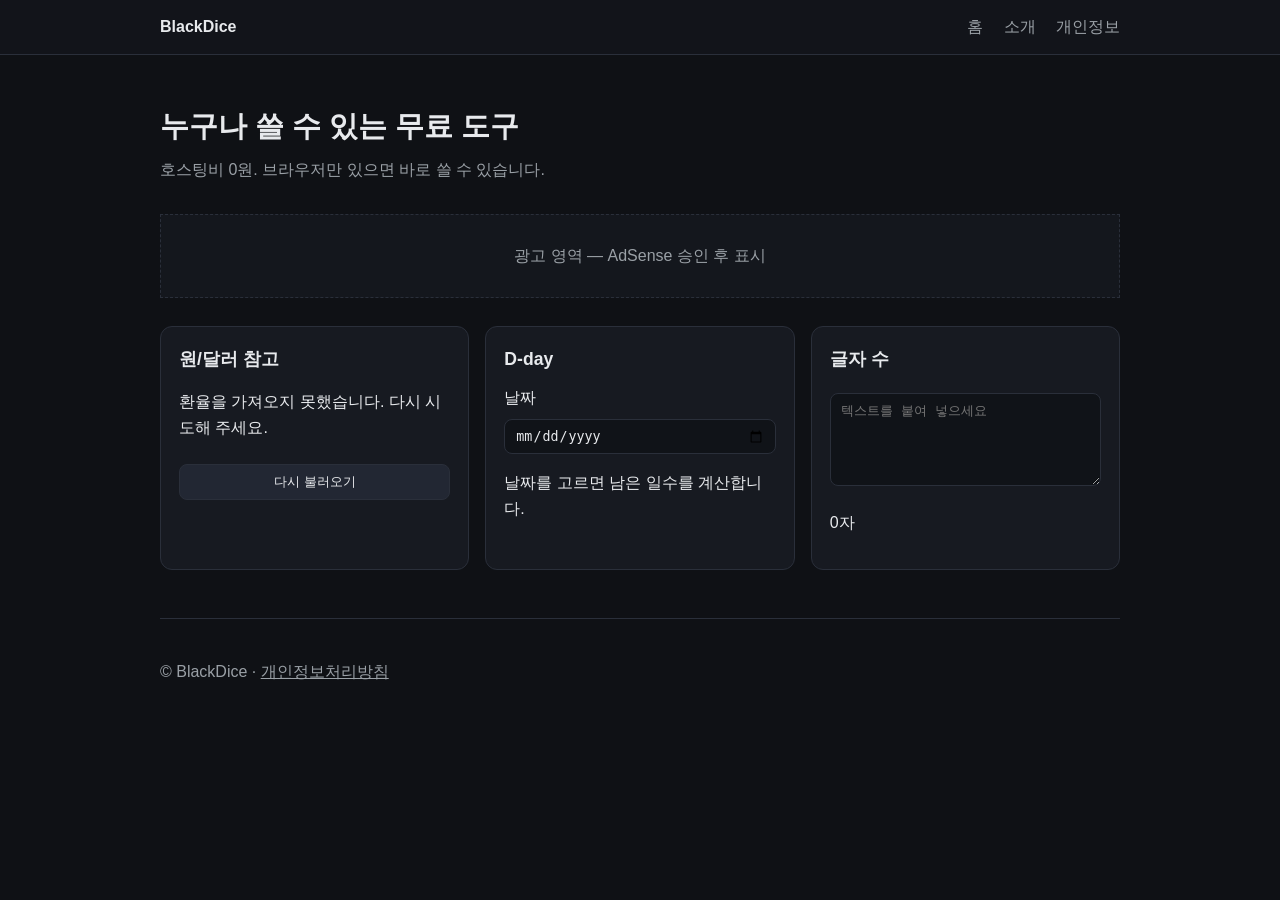
<file: index.html>
<!DOCTYPE html>
<html lang="ko">
<head>
  <meta charset="UTF-8" />
  <meta name="viewport" content="width=device-width, initial-scale=1" />
  <title>BlackDice — 실용 도구</title>
  <meta name="description" content="무료로 쓰는 실용 도구. 환율, D-day, 텍스트 도구." />
  <link rel="stylesheet" href="styles.css" />
  <!-- AdSense: 승인 후 아래 주석 해제 후 client id 입력
  <script async src="https://pagead2.googlesyndication.com/pagead/js/adsbygoogle.js?client=ca-pub-XXXXXXXX" crossorigin="anonymous"></script>
  -->
</head>
<body>
  <header class="top">
    <div class="wrap">
      <a class="brand" href="./">BlackDice</a>
      <nav>
        <a href="./">홈</a>
        <a href="./about.html">소개</a>
        <a href="./privacy.html">개인정보</a>
      </nav>
    </div>
  </header>

  <main class="wrap">
    <section class="hero">
      <h1>누구나 쓸 수 있는 무료 도구</h1>
      <p>호스팅비 0원. 브라우저만 있으면 바로 쓸 수 있습니다.</p>
    </section>

    <div class="ad-slot" aria-label="광고 영역">광고 영역 — AdSense 승인 후 표시</div>

    <section class="grid">
      <article class="card">
        <h2>원/달러 참고</h2>
        <p id="fx">환율을 불러오는 중...</p>
        <button type="button" id="fx-refresh">다시 불러오기</button>
      </article>

      <article class="card">
        <h2>D-day</h2>
        <label>날짜 <input type="date" id="dday-date" /></label>
        <p id="dday-out">날짜를 고르면 남은 일수를 계산합니다.</p>
      </article>

      <article class="card">
        <h2>글자 수</h2>
        <textarea id="count-text" rows="5" placeholder="텍스트를 붙여 넣으세요"></textarea>
        <p id="count-out">0자</p>
      </article>
    </section>
  </main>

  <footer class="wrap foot">
    <p>© BlackDice · <a href="./privacy.html">개인정보처리방침</a></p>
  </footer>
  <script src="app.js"></script>
</body>
</html>
</file>
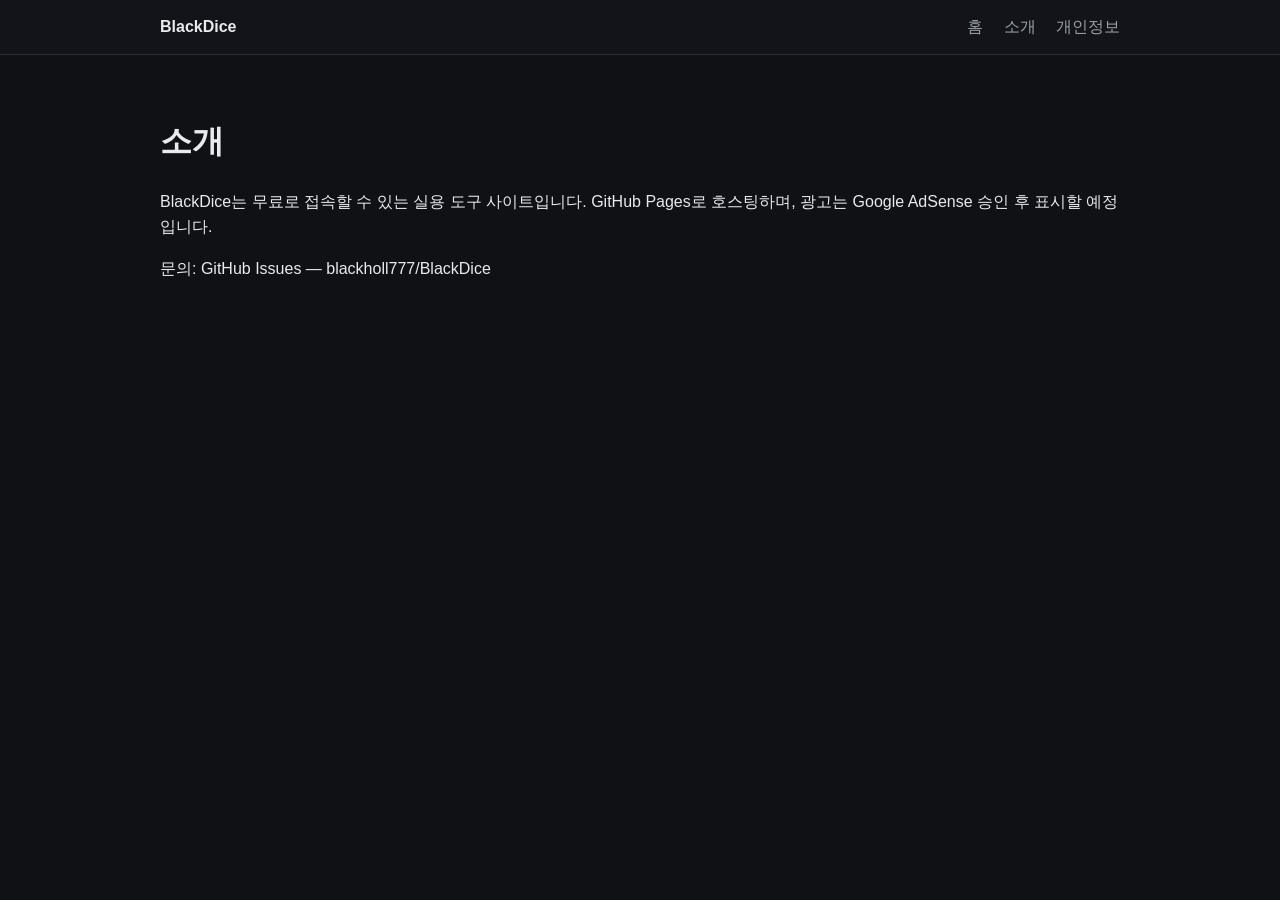
<file: about.html>
<!DOCTYPE html>
<html lang="ko">
<head>
  <meta charset="UTF-8" />
  <meta name="viewport" content="width=device-width, initial-scale=1" />
  <title>소개 — BlackDice</title>
  <link rel="stylesheet" href="styles.css" />
</head>
<body>
  <header class="top">
    <div class="wrap">
      <a class="brand" href="./">BlackDice</a>
      <nav>
        <a href="./">홈</a>
        <a href="./about.html">소개</a>
        <a href="./privacy.html">개인정보</a>
      </nav>
    </div>
  </header>
  <main class="wrap prose">
    <h1>소개</h1>
    <p>BlackDice는 무료로 접속할 수 있는 실용 도구 사이트입니다. GitHub Pages로 호스팅하며, 광고는 Google AdSense 승인 후 표시할 예정입니다.</p>
    <p>문의: GitHub Issues — blackholl777/BlackDice</p>
  </main>
</body>
</html>
</file>
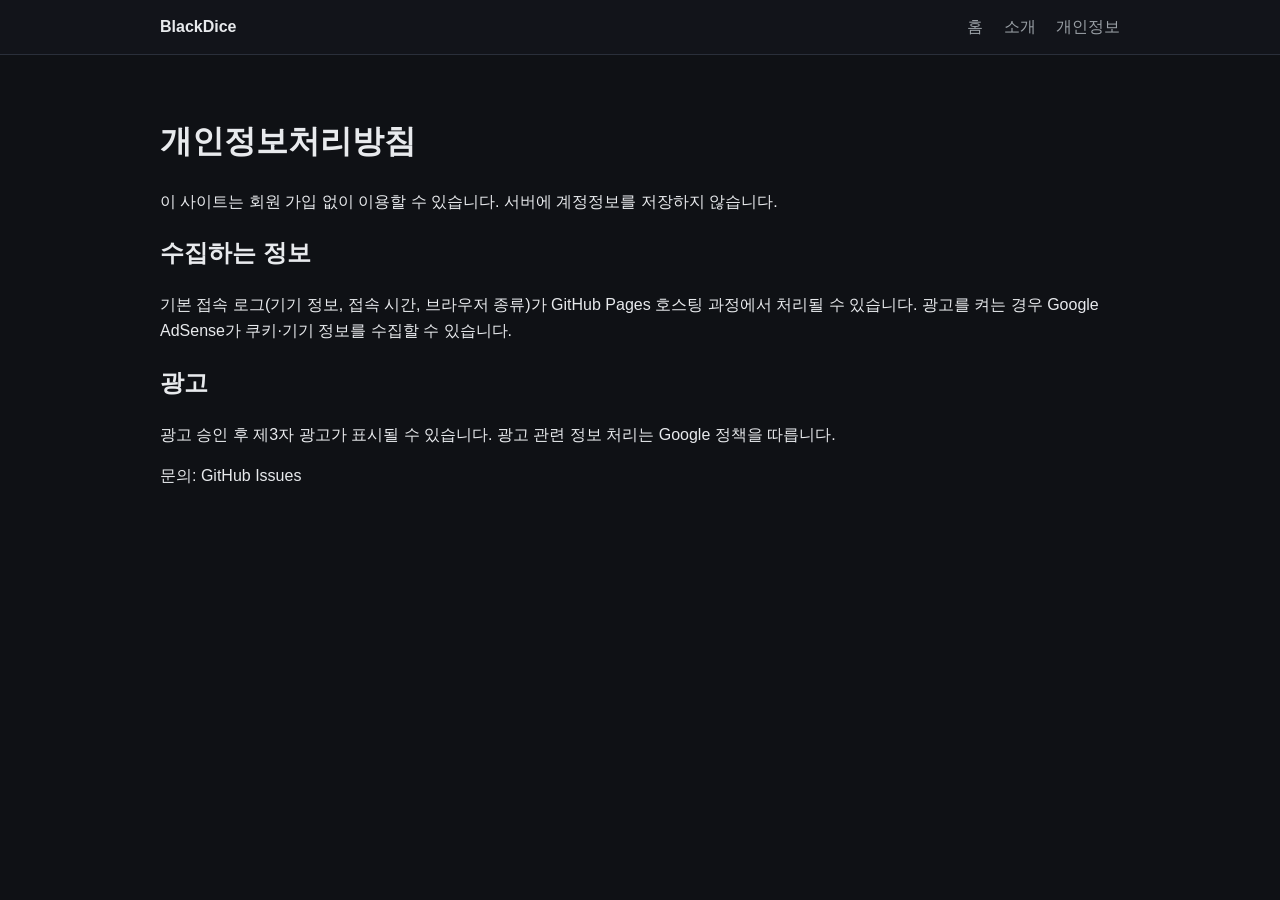
<file: privacy.html>
<!DOCTYPE html>
<html lang="ko">
<head>
  <meta charset="UTF-8" />
  <meta name="viewport" content="width=device-width, initial-scale=1" />
  <title>개인정보처리방침 — BlackDice</title>
  <link rel="stylesheet" href="styles.css" />
</head>
<body>
  <header class="top">
    <div class="wrap">
      <a class="brand" href="./">BlackDice</a>
      <nav>
        <a href="./">홈</a>
        <a href="./about.html">소개</a>
        <a href="./privacy.html">개인정보</a>
      </nav>
    </div>
  </header>
  <main class="wrap prose">
    <h1>개인정보처리방침</h1>
    <p>이 사이트는 회원 가입 없이 이용할 수 있습니다. 서버에 계정정보를 저장하지 않습니다.</p>
    <h2>수집하는 정보</h2>
    <p>기본 접속 로그(기기 정보, 접속 시간, 브라우저 종류)가 GitHub Pages 호스팅 과정에서 처리될 수 있습니다. 광고를 켜는 경우 Google AdSense가 쿠키·기기 정보를 수집할 수 있습니다.</p>
    <h2>광고</h2>
    <p>광고 승인 후 제3자 광고가 표시될 수 있습니다. 광고 관련 정보 처리는 Google 정책을 따릅니다.</p>
    <p>문의: GitHub Issues</p>
  </main>
</body>
</html>
</file>
<file: styles.css>
:root {
  --bg: #0f1115;
  --card: #171a21;
  --text: #e8eaed;
  --muted: #9aa0a6;
  --line: #2a2f3a;
  --accent: #c9a227;
}
* { box-sizing: border-box; }
body {
  margin: 0;
  font-family: "Pretendard", "Noto Sans KR", sans-serif;
  background: var(--bg);
  color: var(--text);
  line-height: 1.6;
}
.wrap { width: min(960px, calc(100% - 32px)); margin: 0 auto; }
.top {
  border-bottom: 1px solid var(--line);
  background: #12141a;
}
.top .wrap {
  display: flex;
  justify-content: space-between;
  align-items: center;
  padding: 14px 0;
}
.brand { color: var(--text); text-decoration: none; font-weight: 700; }
nav a { color: var(--muted); text-decoration: none; margin-left: 16px; }
nav a:hover { color: var(--text); }
.hero { padding: 48px 0 24px; }
.hero h1 { margin: 0 0 8px; font-size: 1.8rem; }
.hero p { margin: 0; color: var(--muted); }
.ad-slot {
  border: 1px dashed var(--line);
  color: var(--muted);
  text-align: center;
  padding: 28px;
  margin: 8px 0 28px;
  background: #14171d;
}
.grid {
  display: grid;
  gap: 16px;
  grid-template-columns: repeat(auto-fit, minmax(240px, 1fr));
  padding-bottom: 48px;
}
.card {
  background: var(--card);
  border: 1px solid var(--line);
  border-radius: 12px;
  padding: 18px;
}
.card h2 { margin: 0 0 12px; font-size: 1.1rem; }
button, input, textarea {
  width: 100%;
  margin-top: 8px;
  padding: 8px 10px;
  border-radius: 8px;
  border: 1px solid var(--line);
  background: #101318;
  color: var(--text);
}
button { cursor: pointer; background: #222733; }
.prose { padding: 40px 0 64px; }
.foot { color: var(--muted); padding: 24px 0 40px; border-top: 1px solid var(--line); }
.foot a { color: var(--muted); }
</file>
